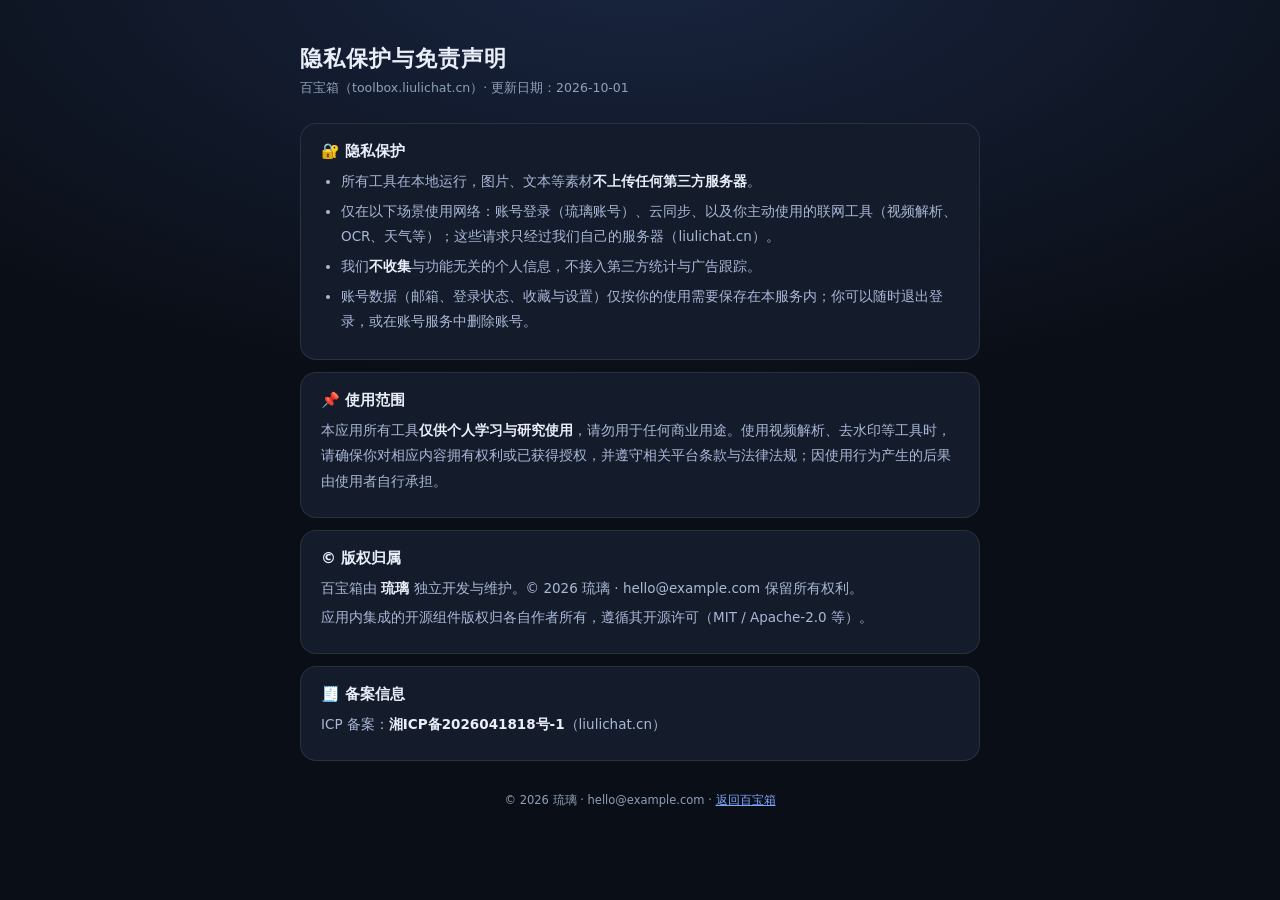
<file: disclaimer/index.html>
<!doctype html>
<html lang="zh-CN">
<head>
<meta charset="utf-8">
<meta name="viewport" content="width=device-width, initial-scale=1, viewport-fit=cover">
<meta name="theme-color" content="#0a0e16">
<title>隐私保护与免责声明 · 百宝箱</title>
<style>
  *{box-sizing:border-box}
  body{margin:0;font-family:system-ui,-apple-system,"PingFang SC","Noto Sans SC",sans-serif;background:radial-gradient(120% 80% at 50% -5%,rgba(91,140,255,.18),transparent 62%),#0a0e16;color:#e9eef8;min-height:100vh;display:flex;justify-content:center}
  .wrap{max-width:720px;width:100%;padding:44px 20px 60px}
  h1{font-size:22px;margin:0 0 6px;letter-spacing:1px}
  .sub{color:#8fa0b8;font-size:12.5px;margin:0 0 26px}
  .card{background:#141b2b;border:1px solid rgba(255,255,255,.09);border-radius:16px;padding:18px 20px;margin:12px 0}
  .card h2{margin:0 0 8px;font-size:15px;display:flex;align-items:center;gap:8px}
  .card p,.card li{color:#aab8d6;font-size:13.5px;line-height:1.9;margin:4px 0}
  .card ul{margin:6px 0;padding-left:20px}
  .card b,.card strong{color:#e9eef8}
  .foot{color:#8fa0b8;font-size:11.5px;margin-top:28px;text-align:center;line-height:2}
  a{color:#7fa8ff}
</style>
</head>
<body>
<div class="wrap">
  <h1>隐私保护与免责声明</h1>
  <p class="sub">百宝箱（toolbox.liulichat.cn）· 更新日期：2026-10-01</p>

  <div class="card">
    <h2>🔐 隐私保护</h2>
    <ul>
      <li>所有工具在本地运行，图片、文本等素材<b>不上传任何第三方服务器</b>。</li>
      <li>仅在以下场景使用网络：账号登录（琉璃账号）、云同步、以及你主动使用的联网工具（视频解析、OCR、天气等）；这些请求只经过我们自己的服务器（liulichat.cn）。</li>
      <li>我们<b>不收集</b>与功能无关的个人信息，不接入第三方统计与广告跟踪。</li>
      <li>账号数据（邮箱、登录状态、收藏与设置）仅按你的使用需要保存在本服务内；你可以随时退出登录，或在账号服务中删除账号。</li>
    </ul>
  </div>

  <div class="card">
    <h2>📌 使用范围</h2>
    <p>本应用所有工具<b>仅供个人学习与研究使用</b>，请勿用于任何商业用途。使用视频解析、去水印等工具时，请确保你对相应内容拥有权利或已获得授权，并遵守相关平台条款与法律法规；因使用行为产生的后果由使用者自行承担。</p>
  </div>

  <div class="card">
    <h2>©️ 版权归属</h2>
    <p>百宝箱由 <b>琉璃</b> 独立开发与维护。© 2026 琉璃 · hello@example.com 保留所有权利。</p>
    <p>应用内集成的开源组件版权归各自作者所有，遵循其开源许可（MIT / Apache-2.0 等）。</p>
  </div>

  <div class="card">
    <h2>🧾 备案信息</h2>
    <p>ICP 备案：<b>湘ICP备2026041818号-1</b>（liulichat.cn）</p>
  </div>

  <p class="foot">© 2026 琉璃 · hello@example.com · <a href="../">返回百宝箱</a></p>
</div>
</body>
</html>
</file>
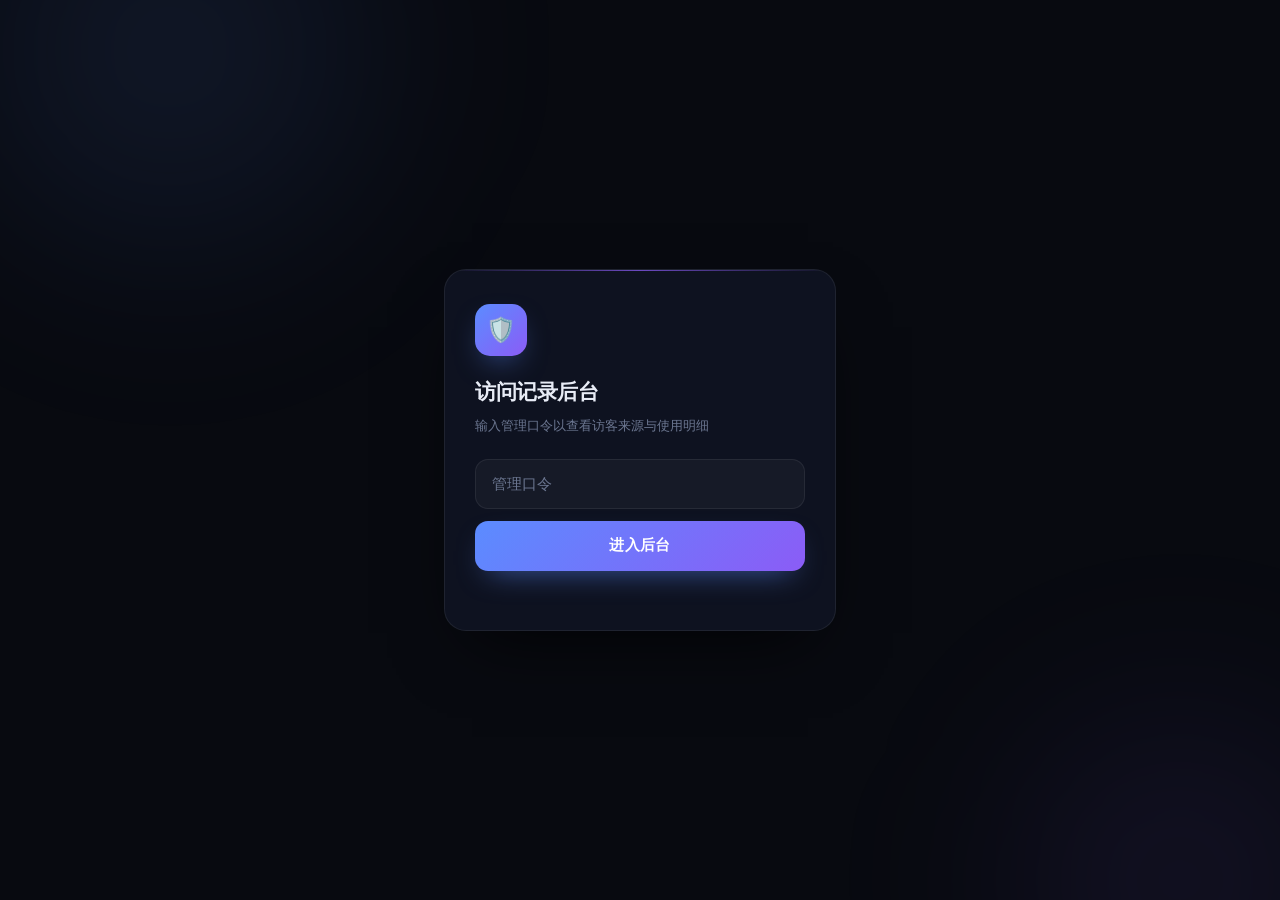
<file: admin.html>
<!doctype html>
<html lang="zh-CN" data-theme="night">
<head>
<meta charset="utf-8">
<meta name="viewport" content="width=device-width, initial-scale=1, viewport-fit=cover">
<meta name="robots" content="noindex, nofollow">
<meta name="theme-color" content="#080a10">
<title>访问记录 · 百宝箱后台</title>
<style>
  :root{
    --bg:#080a10; --bg2:#0b0e17; --card:#0e1220; --card2:#111627;
    --line:rgba(255,255,255,.07); --line2:rgba(255,255,255,.12);
    --tx:#e8ecf6; --tx2:#a2adc6; --tx3:#6b7690;
    --ac1:#5b8cff; --ac2:#8b5cf6; --ok:#34d399; --warn:#fbbf24; --bad:#fb7185;
    --r:16px; --r2:22px;
    --ease:cubic-bezier(.22,.61,.36,1);
  }
  *{box-sizing:border-box}
  html,body{margin:0;padding:0;background:var(--bg);color:var(--tx)}
  body{
    font-family:"Inter","PingFang SC","Microsoft YaHei",system-ui,-apple-system,"Segoe UI",sans-serif;
    font-size:14px; line-height:1.6; -webkit-font-smoothing:antialiased;
    min-height:100vh; overflow-x:hidden;
  }
  /* 背景光晕：两层极低透明度径向渐变，营造空间纵深 */
  body::before,body::after{content:"";position:fixed;border-radius:50%;pointer-events:none;z-index:0;filter:blur(80px)}
  body::before{width:620px;height:620px;top:-260px;left:-140px;background:radial-gradient(circle,rgba(91,140,255,.13),transparent 68%)}
  body::after{width:520px;height:520px;bottom:-240px;right:-160px;background:radial-gradient(circle,rgba(139,92,246,.11),transparent 68%)}
  .wrap{position:relative;z-index:1;max-width:1240px;margin:0 auto;padding:0 20px 72px}
  @media(max-width:640px){.wrap{padding:0 14px 56px}}

  /* ---------- 口令门 ---------- */
  .gate{min-height:100vh;display:grid;place-items:center;padding:24px}
  .gate-card{
    width:100%;max-width:392px;background:var(--card);border:1px solid var(--line);
    border-radius:var(--r2);padding:34px 30px 28px;position:relative;overflow:hidden;
    box-shadow:0 30px 70px -28px rgba(0,0,0,.85);
    animation:rise .55s var(--ease) both;
  }
  .gate-card::before{
    content:"";position:absolute;inset:0 0 auto;height:1px;
    background:linear-gradient(90deg,transparent,rgba(139,92,246,.75),transparent);
  }
  .gate-mark{
    width:52px;height:52px;border-radius:15px;margin-bottom:20px;
    background:linear-gradient(135deg,var(--ac1),var(--ac2));
    display:grid;place-items:center;font-size:24px;
    box-shadow:0 12px 30px -12px rgba(91,140,255,.65);
  }
  .gate h1{margin:0 0 6px;font-size:21px;font-weight:700;letter-spacing:-.02em}
  .gate p{margin:0 0 22px;color:var(--tx3);font-size:13px}
  .field{position:relative;margin-bottom:12px}
  .field input{
    width:100%;height:50px;padding:0 16px;border-radius:13px;
    background:rgba(255,255,255,.035);border:1px solid var(--line);
    color:var(--tx);font-size:14.5px;font-family:inherit;outline:none;
    transition:border-color .25s var(--ease),background .25s var(--ease),box-shadow .25s var(--ease);
  }
  .field input::placeholder{color:var(--tx3)}
  .field input:focus{
    border-color:rgba(139,92,246,.55);background:rgba(139,92,246,.05);
    box-shadow:0 0 0 4px rgba(139,92,246,.1);
  }
  .btn{
    width:100%;height:50px;border:0;border-radius:13px;cursor:pointer;
    background:linear-gradient(135deg,var(--ac1),var(--ac2));color:#fff;
    font-size:14.5px;font-weight:600;font-family:inherit;letter-spacing:.02em;
    transition:transform .2s var(--ease),box-shadow .25s var(--ease),opacity .2s;
    box-shadow:0 12px 30px -14px rgba(91,140,255,.7);
  }
  .btn:hover{transform:translateY(-2px);box-shadow:0 18px 38px -14px rgba(91,140,255,.85)}
  .btn:active{transform:translateY(0)}
  .btn[disabled]{opacity:.55;cursor:not-allowed;transform:none}
  .gate-err{
    margin-top:12px;font-size:12.5px;color:var(--bad);min-height:19px;
    opacity:0;transform:translateY(-4px);transition:opacity .25s,transform .25s;
  }
  .gate-err.on{opacity:1;transform:translateY(0)}

  /* ---------- 顶栏 ---------- */
  .top{
    position:sticky;top:0;z-index:30;margin:0 -20px 26px;padding:14px 20px;
    background:rgba(8,10,16,.72);backdrop-filter:blur(18px) saturate(160%);
    border-bottom:1px solid var(--line);
  }
  @media(max-width:640px){.top{margin:0 -14px 22px;padding:12px 14px}}
  .top-in{max-width:1240px;margin:0 auto;display:flex;align-items:center;gap:14px}
  .brand{display:flex;align-items:center;gap:11px;min-width:0}
  .brand-ico{
    width:36px;height:36px;border-radius:11px;flex:none;
    background:linear-gradient(135deg,var(--ac1),var(--ac2));
    display:grid;place-items:center;font-size:17px;
    box-shadow:0 8px 20px -10px rgba(91,140,255,.7);
  }
  .brand-t{font-size:15px;font-weight:700;letter-spacing:-.01em;white-space:nowrap}
  .brand-s{font-size:11.5px;color:var(--tx3);white-space:nowrap}
  .live{
    display:inline-flex;align-items:center;gap:7px;font-size:11.5px;color:var(--tx2);
    padding:5px 11px;border-radius:99px;background:rgba(52,211,153,.09);
    border:1px solid rgba(52,211,153,.2);white-space:nowrap;
  }
  .dot{width:6px;height:6px;border-radius:50%;background:var(--ok);animation:pulse 2.4s infinite}
  @keyframes pulse{0%,100%{opacity:1;box-shadow:0 0 0 0 rgba(52,211,153,.5)}50%{opacity:.55;box-shadow:0 0 0 6px rgba(52,211,153,0)}}
  .spacer{flex:1}
  .ghost{
    height:36px;padding:0 15px;border-radius:10px;cursor:pointer;
    background:rgba(255,255,255,.04);border:1px solid var(--line);
    color:var(--tx2);font-size:13px;font-family:inherit;white-space:nowrap;
    transition:color .2s,border-color .2s,background .2s,transform .2s var(--ease);
  }
  .ghost:hover{color:var(--tx);border-color:var(--line2);background:rgba(255,255,255,.075)}
  .ghost:active{transform:scale(.97)}
  @media(max-width:520px){.brand-s,.live span.tx{display:none}}

  /* ---------- 通用入场 ---------- */
  @keyframes rise{from{opacity:0;transform:translateY(18px)}to{opacity:1;transform:translateY(0)}}
  @keyframes fade{from{opacity:0}to{opacity:1}}
  .anim{animation:rise .6s var(--ease) both}

  /* ---------- KPI ---------- */
  .kpis{display:grid;grid-template-columns:repeat(5,1fr);gap:12px;margin-bottom:14px}
  @media(max-width:1050px){.kpis{grid-template-columns:repeat(3,1fr)}}
  @media(max-width:660px){.kpis{grid-template-columns:repeat(2,1fr);gap:10px}}
  .kpi{
    background:linear-gradient(180deg,var(--card2),var(--card));
    border:1px solid var(--line);border-radius:var(--r);padding:16px 16px 14px;
    position:relative;overflow:hidden;
    transition:transform .3s var(--ease),border-color .3s,box-shadow .3s;
  }
  .kpi:hover{transform:translateY(-3px);border-color:var(--line2);box-shadow:0 18px 40px -22px rgba(0,0,0,.9)}
  .kpi::after{
    content:"";position:absolute;left:16px;right:16px;bottom:-1px;height:1px;
    background:linear-gradient(90deg,transparent,var(--kc,rgba(91,140,255,.6)),transparent);
    opacity:0;transition:opacity .35s;
  }
  .kpi:hover::after{opacity:1}
  .kpi-l{font-size:11.5px;color:var(--tx3);letter-spacing:.03em;display:flex;align-items:center;gap:6px}
  .kpi-v{
    font-size:27px;font-weight:700;letter-spacing:-.03em;margin-top:7px;
    font-variant-numeric:tabular-nums;line-height:1.15;
  }
  .kpi-d{font-size:11.5px;color:var(--tx3);margin-top:3px;font-variant-numeric:tabular-nums}

  /* ---------- 面板 ---------- */
  .grid2{display:grid;grid-template-columns:1.45fr 1fr;gap:14px;margin-bottom:14px}
  @media(max-width:940px){.grid2{grid-template-columns:1fr}}
  .panel{
    background:var(--card);border:1px solid var(--line);border-radius:var(--r2);
    padding:20px 22px;position:relative;overflow:hidden;
  }
  .panel-h{display:flex;align-items:center;gap:10px;margin-bottom:18px}
  .panel-t{font-size:14.5px;font-weight:650;letter-spacing:-.01em}
  .panel-s{font-size:11.5px;color:var(--tx3)}

  /* 趋势图 */
  .chart{position:relative;height:172px;margin:0 -4px}
  .chart svg{display:block;width:100%;height:100%;overflow:visible}
  .bar{transition:opacity .25s var(--ease)}
  .chart-hit{fill:transparent;cursor:pointer}
  .tip{
    position:absolute;pointer-events:none;opacity:0;transform:translate(-50%,-8px);
    transition:opacity .18s,transform .18s;background:#161c2e;border:1px solid var(--line2);
    border-radius:9px;padding:7px 11px;font-size:11.5px;white-space:nowrap;z-index:5;
    box-shadow:0 12px 28px -12px rgba(0,0,0,.9);
  }
  .tip.on{opacity:1;transform:translate(-50%,-14px)}
  .legend{display:flex;gap:16px;font-size:11.5px;color:var(--tx3);margin-top:12px}
  .legend i{display:inline-block;width:9px;height:9px;border-radius:3px;margin-right:6px;vertical-align:-1px}

  /* 排行列表 */
  .rank{display:flex;flex-direction:column;gap:3px}
  .rank-row{
    display:grid;grid-template-columns:20px 1fr auto;align-items:center;gap:11px;
    padding:9px 10px;border-radius:11px;transition:background .22s;position:relative;overflow:hidden;
  }
  .rank-row:hover{background:rgba(255,255,255,.045)}
  .rank-i{font-size:11.5px;color:var(--tx3);font-variant-numeric:tabular-nums;text-align:right}
  .rank-n{font-size:13px;min-width:0;overflow:hidden;text-overflow:ellipsis;white-space:nowrap}
  .rank-v{font-size:12.5px;color:var(--tx2);font-variant-numeric:tabular-nums;white-space:nowrap}
  .rank-bar{
    position:absolute;left:0;top:0;bottom:0;width:0;border-radius:11px;opacity:.13;
    background:linear-gradient(90deg,var(--ac1),var(--ac2));
    transition:width .9s var(--ease);z-index:-1;
  }
  .rank-sub{font-size:11px;color:var(--tx3);margin-top:1px;font-variant-numeric:tabular-nums}

  /* ---------- 明细表 ---------- */
  .tools-bar{display:flex;gap:9px;flex-wrap:wrap;margin-bottom:14px}
  .tools-bar .grow{flex:1;min-width:170px}
  .tools-bar input,.tools-bar select{
    height:38px;padding:0 13px;border-radius:11px;background:rgba(255,255,255,.04);
    border:1px solid var(--line);color:var(--tx);font-size:13px;font-family:inherit;outline:none;
    transition:border-color .22s,background .22s;
  }
  .tools-bar input{min-width:0;width:100%}
  .tools-bar input:focus,.tools-bar select:focus{border-color:rgba(139,92,246,.5);background:rgba(139,92,246,.05)}
  .tools-bar select{cursor:pointer}
  .tools-bar option{background:#141a2b}
  .tbl-scroll{overflow-x:auto;margin:0 -22px;padding:0 22px}
  @media(max-width:640px){.tbl-scroll{margin:0 -22px}}
  table{width:100%;border-collapse:collapse;font-size:13px;min-width:760px}
  th{
    text-align:left;font-weight:500;color:var(--tx3);font-size:11.5px;letter-spacing:.04em;
    padding:0 12px 11px;border-bottom:1px solid var(--line);white-space:nowrap;
  }
  td{padding:11px 12px;border-bottom:1px solid rgba(255,255,255,.045);vertical-align:middle}
  tbody tr{transition:background .2s}
  tbody tr:hover{background:rgba(255,255,255,.038)}
  .cell-ip{font-family:ui-monospace,"SF Mono",Consolas,monospace;font-size:12.5px;letter-spacing:-.01em}
  .cell-time{color:var(--tx2);white-space:nowrap;font-variant-numeric:tabular-nums;font-size:12.5px}
  .cell-user{max-width:190px;overflow:hidden;text-overflow:ellipsis;white-space:nowrap;font-size:12.5px}
  .cell-user.none{color:var(--tx3);font-style:italic}
  .tag{
    display:inline-block;padding:2.5px 9px;border-radius:7px;font-size:11px;
    border:1px solid var(--line2);background:rgba(255,255,255,.05);color:var(--tx2);white-space:nowrap;
  }
  .tag.liuli{color:#c4b5fd;border-color:rgba(139,92,246,.35);background:rgba(139,92,246,.11)}
  .tag.local{color:#94a3b8}
  .tag.open{color:#93c5fd;border-color:rgba(91,140,255,.3);background:rgba(91,140,255,.1)}
  .tag.dwell{color:#6ee7b7;border-color:rgba(52,211,153,.3);background:rgba(52,211,153,.1)}
  .pager{display:flex;align-items:center;gap:10px;margin-top:16px;flex-wrap:wrap}
  .pager-i{font-size:12px;color:var(--tx3);font-variant-numeric:tabular-nums}
  .empty{padding:52px 20px;text-align:center;color:var(--tx3);font-size:13px}

  /* 骨架 */
  .sk{background:rgba(255,255,255,.05);border-radius:7px;position:relative;overflow:hidden}
  .sk::after{
    content:"";position:absolute;inset:0;transform:translateX(-100%);
    background:linear-gradient(90deg,transparent,rgba(255,255,255,.07),transparent);
    animation:sweep 1.35s infinite;
  }
  @keyframes sweep{to{transform:translateX(100%)}}

  /* toast */
  #toast{
    position:fixed;left:50%;bottom:26px;transform:translate(-50%,14px);z-index:99;
    background:#161c2e;border:1px solid var(--line2);border-radius:11px;
    padding:10px 17px;font-size:13px;opacity:0;pointer-events:none;
    transition:opacity .25s var(--ease),transform .25s var(--ease);
    box-shadow:0 18px 40px -16px rgba(0,0,0,.9);
  }
  #toast.on{opacity:1;transform:translate(-50%,0)}

  .foot{margin-top:26px;text-align:center;font-size:11.5px;color:var(--tx3);line-height:1.9}
  .foot code{background:rgba(255,255,255,.05);padding:1.5px 6px;border-radius:5px;font-size:11px}
  .hide{display:none!important}

  @media(prefers-reduced-motion:reduce){
    *{animation-duration:.01ms!important;animation-iteration-count:1!important;transition-duration:.01ms!important}
  }
</style>
</head>
<body>

<!-- ===== 口令门 ===== -->
<section class="gate" id="gate">
  <div class="gate-card">
    <div class="gate-mark">🛡️</div>
    <h1>访问记录后台</h1>
    <p>输入管理口令以查看访客来源与使用明细</p>
    <form id="gateForm" autocomplete="off">
      <div class="field">
        <input id="keyIn" type="password" placeholder="管理口令" autocomplete="current-password" spellcheck="false">
      </div>
      <button class="btn" id="btnIn" type="submit">进入后台</button>
      <div class="gate-err" id="gateErr"></div>
    </form>
  </div>
</section>

<!-- ===== 主面板 ===== -->
<div class="wrap hide" id="dash">
  <div class="top">
    <div class="top-in">
      <div class="brand">
        <div class="brand-ico">🛡️</div>
        <div>
          <div class="brand-t">访问记录</div>
          <div class="brand-s">百宝箱 · 后台</div>
        </div>
      </div>
      <div class="live"><span class="dot"></span><span class="tx">数据实时</span></div>
      <div class="spacer"></div>
      <button class="ghost" id="btnRefresh">刷新</button>
      <button class="ghost" id="btnLogout" style="display:none">退出</button>
    </div>
  </div>

  <div class="kpis" id="kpis"></div>

  <div class="grid2">
    <div class="panel anim">
      <div class="panel-h">
        <div class="panel-t">访问趋势</div>
        <div class="panel-s" id="trendSub">近 7 天</div>
        <div class="spacer"></div>
        <select id="days" style="height:32px;padding:0 10px;border-radius:9px;background:rgba(255,255,255,.04);border:1px solid var(--line);color:var(--tx2);font-size:12.5px;font-family:inherit;cursor:pointer">
          <option value="7" selected>7 天</option>
          <option value="14">14 天</option>
          <option value="30">30 天</option>
        </select>
      </div>
      <div class="chart" id="chart"><div class="tip" id="tip"></div></div>
      <div class="legend">
        <span><i style="background:linear-gradient(180deg,var(--ac1),rgba(91,140,255,.35))"></i>使用次数</span>
        <span><i style="background:var(--ok)"></i>独立 IP</span>
      </div>
    </div>

    <div class="panel anim">
      <div class="panel-h"><div class="panel-t">工具排行</div><div class="panel-s">按打开次数</div></div>
      <div class="rank" id="toolRank"></div>
    </div>
  </div>

  <div class="panel anim">
    <div class="panel-h"><div class="panel-t">使用明细</div><div class="panel-s" id="listCount">-</div></div>
    <div class="tools-bar">
      <div class="grow"><input id="q" type="search" placeholder="搜索 IP / 账号 / 工具名…" autocomplete="off"></div>
      <select id="fTool"><option value="">全部工具</option></select>
      <select id="fAct"><option value="">全部行为</option><option value="open">打开</option><option value="dwell">停留</option></select>
      <select id="fSize"><option value="50">每页 50</option><option value="100">每页 100</option><option value="200">每页 200</option></select>
    </div>
    <div class="tbl-scroll">
      <table>
        <thead><tr>
          <th style="width:150px">时间</th>
          <th style="width:145px">来源 IP</th>
          <th>登录账号</th>
          <th style="width:170px">使用工具</th>
          <th style="width:76px">行为</th>
          <th style="width:96px">停留</th>
        </tr></thead>
        <tbody id="rows"></tbody>
      </table>
    </div>
    <div class="empty hide" id="tblEmpty">没有匹配的记录</div>
    <div class="pager">
      <button class="ghost" id="pPrev">上一页</button>
      <button class="ghost" id="pNext">下一页</button>
      <span class="pager-i" id="pInfo">-</span>
    </div>
  </div>

  <div class="foot">
    IP 由服务端从 <code>X-Forwarded-For</code> 提取 · 时间按 Asia/Shanghai 显示<br>
    数据仅存于本机 SQLite · 不外传第三方 · 受《隐私保护与免责声明》约束
  </div>
</div>

<div id="toast"></div>

<script>
(function(){
'use strict';
var BASE = location.origin;
var KEY = '';
try { KEY = sessionStorage.getItem('tb_admin_key') || ''; } catch(e){}

var $ = function(s){ return document.querySelector(s); };
var el = function(t, c, x){ var n = document.createElement(t); if(c) n.className = c; if(x != null) n.textContent = x; return n; };

function toast(m){
  var t = $('#toast');
  t.textContent = m; t.classList.add('on');
  clearTimeout(t._t); t._t = setTimeout(function(){ t.classList.remove('on'); }, 2200);
}
function fmtTime(ts){
  if(!ts) return '-';
  return new Date(ts * 1000).toLocaleString('zh-CN', {
    timeZone:'Asia/Shanghai', month:'2-digit', day:'2-digit',
    hour:'2-digit', minute:'2-digit', second:'2-digit', hour12:false
  });
}
function fmtAgo(ts){
  if(!ts) return '-';
  var d = Math.floor(Date.now()/1000 - ts);
  if(d < 60) return d + ' 秒前';
  if(d < 3600) return Math.floor(d/60) + ' 分钟前';
  if(d < 86400) return Math.floor(d/3600) + ' 小时前';
  return Math.floor(d/86400) + ' 天前';
}
function fmtDur(ms){
  if(!ms) return '-';
  if(ms < 1000) return ms + 'ms';
  var s = ms/1000;
  if(s < 60) return s.toFixed(1) + 's';
  return Math.floor(s/60) + 'm' + Math.round(s%60) + 's';
}
function num(n){ return (n||0).toLocaleString('zh-CN'); }

/* 数字滚动（支持后缀，避免动画结束后二次覆写导致跳数） */
function countUp(node, to, suffix){
  var from = 0, dur = 760, t0 = performance.now(), suf = suffix || '';
  function step(t){
    var k = Math.min((t - t0) / dur, 1);
    var e = 1 - Math.pow(1 - k, 3);
    node.textContent = Math.round(from + (to - from) * e).toLocaleString('zh-CN') + suf;
    if(k < 1) requestAnimationFrame(step);
  }
  requestAnimationFrame(step);
}

/* ---------- 请求 ---------- */
function apiH(path, opt){
  opt = opt || {};
  var h = { 'X-Admin-Key': KEY };
  if(opt.headers){ for(var k in opt.headers) h[k] = opt.headers[k]; }
  opt.headers = h; opt.credentials = 'same-origin';
  return fetch(BASE + path, opt);
}
function api(path){
  return apiH(path).then(function(r){
    if(r.status === 401){ onBadKey(); return null; }
    return r.json();
  });
}
function onBadKey(){
  try { sessionStorage.removeItem('tb_admin_key'); } catch(e){}
  KEY = '';
  $('#dash').classList.add('hide');
  $('#gate').classList.remove('hide');
  $('#gateErr').textContent = '口令无效或已失效，请重新输入';
  $('#gateErr').classList.add('on');
  $('#keyIn').focus();
}

/* ---------- KPI ---------- */
function renderKpis(s){
  var box = $('#kpis');
  box.innerHTML = '';
  var items = [
    { l:'总使用次数', v:s.total || 0, d:'累计记录 ' + num(s.total) + ' 条', c:'rgba(91,140,255,.6)' },
    { l:'独立访客 IP', v:s.total_ip || 0, d:'去重后来源', c:'rgba(139,92,246,.6)' },
    { l:'今日使用', v:s.today || 0, d:'今日独立 IP ' + num(s.today_ip), c:'rgba(52,211,153,.6)' },
    { l:'登录占比', v:(s.total ? Math.round((s.logged||0)/s.total*100) : 0), suffix:'%',
      d:num(s.logged) + ' 条来自登录用户', c:'rgba(251,191,36,.6)' },
    { l:'平均停留', v:fmtDur(s.avg_dwell||0), raw:1, d:'单次工具页停留', c:'rgba(244,114,182,.6)' }
  ];
  items.forEach(function(it, i){
    var c = el('div', 'kpi anim');
    c.style.animationDelay = (i * 55) + 'ms';
    c.style.setProperty('--kc', it.c);
    c.appendChild(el('div', 'kpi-l', it.l));
    var v = el('div', 'kpi-v');
    if(it.raw){ v.textContent = it.v; } else { countUp(v, it.v, it.suffix); }
    c.appendChild(v);
    c.appendChild(el('div', 'kpi-d', it.d));
    box.appendChild(c);
  });
}

/* ---------- 趋势图 ---------- */
function renderChart(daily){
  var host = $('#chart'), tip = $('#tip');
  var old = host.querySelector('svg');
  if(old) old.remove();
  if(!daily || !daily.length) return;
  var W = host.clientWidth || 700, H = 172;
  var padB = 22, padT = 10, bars = daily.length;
  var max = 1;
  daily.forEach(function(d){ if(d.pv > max) max = d.pv; if(d.uv > max) max = d.uv; });

  var NS = 'http://www.w3.org/2000/svg';
  var svg = document.createElementNS(NS, 'svg');
  svg.setAttribute('viewBox', '0 0 ' + W + ' ' + H);

  // 网格基线
  [0, .5, 1].forEach(function(r){
    var y = padT + (H - padT - padB) * (1 - r);
    var ln = document.createElementNS(NS, 'line');
    ln.setAttribute('x1', 0); ln.setAttribute('x2', W);
    ln.setAttribute('y1', y); ln.setAttribute('y2', y);
    ln.setAttribute('stroke', 'rgba(255,255,255,.06)');
    ln.setAttribute('stroke-width', 1);
    svg.appendChild(ln);
  });

  var slot = W / bars, bw = Math.max(4, Math.min(slot * 0.42, 26));
  var area = H - padT - padB;
  var uvPts = [];

  daily.forEach(function(d, i){
    var cx = slot * i + slot/2;
    var bh = Math.max(d.pv ? 2 : 0, (d.pv / max) * area);
    var x = cx - bw/2, y = padT + area - bh;

    // 柱体
    var g = document.createElementNS(NS, 'defs');
    var gid = 'g' + i;
    var lg = document.createElementNS(NS, 'linearGradient');
    lg.setAttribute('id', gid); lg.setAttribute('x1','0'); lg.setAttribute('y1','0');
    lg.setAttribute('x2','0'); lg.setAttribute('y2','1');
    var s1 = document.createElementNS(NS,'stop'); s1.setAttribute('offset','0'); s1.setAttribute('stop-color','#5b8cff');
    var s2 = document.createElementNS(NS,'stop'); s2.setAttribute('offset','1'); s2.setAttribute('stop-color','rgba(91,140,255,.28)');
    lg.appendChild(s1); lg.appendChild(s2); g.appendChild(lg); svg.appendChild(g);

    var r = document.createElementNS(NS, 'rect');
    r.setAttribute('class','bar'); r.setAttribute('x', x); r.setAttribute('width', bw);
    r.setAttribute('rx', Math.min(5, bw/2)); r.setAttribute('fill', 'url(#' + gid + ')');
    r.setAttribute('y', padT + area); r.setAttribute('height', 0);
    svg.appendChild(r);
    // 入场动画
    setTimeout(function(){
      r.style.transition = 'y .8s cubic-bezier(.22,.61,.36,1), height .8s cubic-bezier(.22,.61,.36,1)';
      r.setAttribute('y', y); r.setAttribute('height', bh);
    }, 40 + i * 26);

    // hover 热区
    var hit = document.createElementNS(NS, 'rect');
    hit.setAttribute('class','chart-hit'); hit.setAttribute('x', slot*i);
    hit.setAttribute('y', 0); hit.setAttribute('width', slot); hit.setAttribute('height', H);
    hit.addEventListener('mouseenter', function(){
      r.setAttribute('opacity', '.72');
      tip.innerHTML = fmtTime(d.ts) + ' · 使用 <b style="color:#93c5fd">' + d.pv + '</b> · IP <b style="color:#6ee7b7">' + d.uv + '</b>';
      tip.style.left = Math.max(56, Math.min(W - 56, cx)) + 'px';
      tip.style.top = (padT + area - bh - 6) + 'px';
      tip.classList.add('on');
    });
    hit.addEventListener('mouseleave', function(){
      r.removeAttribute('opacity');
      tip.classList.remove('on');
    });
    svg.appendChild(hit);

    uvPts.push([cx, padT + area - (d.uv / max) * area]);
  });

  // UV 折线
  if(uvPts.length > 1){
    var path = document.createElementNS(NS, 'path');
    path.setAttribute('fill','none'); path.setAttribute('stroke','#34d399');
    path.setAttribute('stroke-width','1.8'); path.setAttribute('stroke-linejoin','round');
    path.setAttribute('stroke-linecap','round');
    path.setAttribute('d', uvPts.map(function(p,i){ return (i?'L':'M') + p[0] + ' ' + p[1]; }).join(' '));
    var len = 600;
    path.style.strokeDasharray = len; path.style.strokeDashoffset = len;
    path.style.transition = 'stroke-dashoffset 1.2s cubic-bezier(.22,.61,.36,1) .2s';
    svg.appendChild(path);
    setTimeout(function(){ path.style.strokeDashoffset = 0; }, 60);

    uvPts.forEach(function(p, i){
      var c = document.createElementNS(NS,'circle');
      c.setAttribute('cx', p[0]); c.setAttribute('cy', p[1]); c.setAttribute('r', 2.6);
      c.setAttribute('fill','#080a10'); c.setAttribute('stroke','#34d399'); c.setAttribute('stroke-width','1.6');
      c.style.opacity = 0; c.style.transition = 'opacity .4s ' + (600 + i*40) + 'ms';
      svg.appendChild(c);
      setTimeout(function(){ c.style.opacity = 1; }, 60);
    });
  }

  // X 轴日期（首/中/末）
  [0, Math.floor(bars/2), bars-1].forEach(function(i){
    if(i < 0 || !daily[i] || (i === 0 && bars > 1 && false)) return;
    var t = document.createElementNS(NS,'text');
    t.setAttribute('x', Math.max(14, Math.min(W-14, slot*i + slot/2)));
    t.setAttribute('y', H - 6); t.setAttribute('text-anchor','middle');
    t.setAttribute('fill','#6b7690'); t.setAttribute('font-size','10.5');
    t.textContent = new Date(daily[i].ts*1000).toLocaleDateString('zh-CN',{timeZone:'Asia/Shanghai',month:'numeric',day:'numeric'});
    svg.appendChild(t);
  });

  host.appendChild(svg);
}

/* ---------- 工具排行 ---------- */
function renderToolRank(list){
  var box = $('#toolRank');
  box.innerHTML = '';
  if(!list || !list.length){
    box.appendChild(el('div','empty','暂无数据'));
    return;
  }
  var max = list[0].c || 1;
  list.forEach(function(it, i){
    var row = el('div','rank-row');
    row.appendChild(el('div','rank-i', String(i+1)));
    var mid = el('div');
    mid.appendChild(el('div','rank-n', it.tool_name || it.tool_id || '(未知)'));
    mid.appendChild(el('div','rank-sub', it.u + ' 个 IP 用过'));
    row.appendChild(mid);
    row.appendChild(el('div','rank-v', num(it.c) + ' 次'));
    var bar = el('div','rank-bar');
    row.appendChild(bar);
    box.appendChild(row);
    setTimeout(function(){ bar.style.width = Math.max(3, (it.c/max)*100) + '%'; }, 60 + i*45);
  });
}

/* ---------- 明细 ---------- */
var S = { offset:0, limit:50, q:'', tool:'', action:'', total:0 };
function renderRows(items, total){
  S.total = total || 0;
  var tb = $('#rows');
  tb.innerHTML = '';
  var none = $('#tblEmpty');
  if(!items.length){
    none.classList.remove('hide');
    $('#listCount').textContent = '共 0 条';
    $('#pInfo').textContent = '—';
    return;
  }
  none.classList.add('hide');
  $('#listCount').textContent = '共 ' + num(S.total) + ' 条';

  items.forEach(function(r, i){
    var tr = el('tr');
    tr.style.opacity = 0;
    tr.style.animation = 'fade .35s ' + (i*14) + 'ms forwards';
    tr.appendChild(el('td','cell-time', fmtTime(r.ts)));

    var ip = el('td','cell-ip', r.ip || '-');
    tr.appendChild(ip);

    var u = r.user_key ? r.user_key : '未登录';
    var uc = el('td','cell-user' + (r.user_key ? '' : ' none'), u);
    if(r.user_key) uc.title = r.user_key;
    tr.appendChild(uc);

    var toolTd = el('td');
    var tw = el('span','', r.tool_name || r.tool_id || '-');
    toolTd.appendChild(tw);
    if(r.user_from && r.user_from !== 'anon'){
      toolTd.appendChild(document.createTextNode(' '));
      var tg = el('span','tag ' + r.user_from, r.user_from === 'liuli' ? '统一账号' : (r.user_from === 'local' ? '本地' : r.user_from));
      toolTd.appendChild(tg);
    }
    tr.appendChild(toolTd);

    var act = el('td');
    act.appendChild(el('span','tag ' + (r.action||''), r.action === 'dwell' ? '停留' : '打开'));
    tr.appendChild(act);

    var dw = el('td','cell-time', r.action === 'dwell' ? fmtDur(r.dwell_ms) : '—');
    tr.appendChild(dw);

    tb.appendChild(tr);
  });

  var page = Math.floor(S.offset / S.limit) + 1;
  var pages = Math.max(1, Math.ceil(S.total / S.limit));
  $('#pInfo').textContent = '第 ' + page + ' / ' + pages + ' 页 · ' + num(items.length) + ' 条';
  $('#pPrev').disabled = S.offset <= 0;
  $('#pNext').disabled = (S.offset + items.length) >= S.total;
}
function loadList(){
  var tb = $('#rows');
  tb.innerHTML = '';
  for(var i=0;i<6;i++){
    var tr = el('tr');
    for(var j=0;j<6;j++){
      var td = el('td');
      td.appendChild(el('div','sk', ''));
      td.firstChild.style.height = '13px';
      td.firstChild.style.width = (60 + Math.random()*70) + 'px';
      tr.appendChild(td);
    }
    tb.appendChild(tr);
  }
  var qs = '/api/admin/usage?t=' + Date.now() +
           '&limit=' + S.limit + '&offset=' + S.offset +
           (S.q ? '&q=' + encodeURIComponent(S.q) : '') +
           (S.tool ? '&tool=' + encodeURIComponent(S.tool) : '') +
           (S.action ? '&action=' + encodeURIComponent(S.action) : '');
  api(qs).then(function(j){
    if(!j) return;
    if(!j.ok){ toast(j.error || '加载失败'); return; }
    renderRows(j.items || [], j.total || 0);
  });
}
function loadStats(){
  return api('/api/admin/stats?days=' + $('#days').value)
    .then(function(j){
      if(!j) return;
      if(!j.ok){ toast(j.error || '加载失败'); return; }
      renderKpis(j);
      $('#trendSub').textContent = '近 ' + $('#days').value + ' 天';
      renderChart(j.daily || []);
      renderToolRank(j.tool_rank || []);
      // 工具下拉（首次）
      var sel = $('#fTool');
      if(sel.dataset.init !== '1' && j.tool_rank && j.tool_rank.length){
        j.tool_rank.forEach(function(t){
          if(!t.tool_id) return;
          var o = document.createElement('option');
          o.value = t.tool_id; o.textContent = t.tool_name || t.tool_id;
          sel.appendChild(o);
        });
        sel.dataset.init = '1';
      }
    });
}

/* ---------- 事件 ---------- */
$('#gateForm').addEventListener('submit', function(e){
  e.preventDefault();
  var v = $('#keyIn').value.trim();
  var err = $('#gateErr');
  if(!v){ err.textContent = '请输入管理口令'; err.classList.add('on'); return; }
  $('#btnIn').disabled = true;
  $('#btnIn').textContent = '校验中…';
  fetch(BASE + '/api/admin/stats?days=1', { credentials:'same-origin', headers: { 'X-Admin-Key': v } })
    .then(function(r){
      if(r.status === 401) return { ok:false, __401:true };
      return r.json();
    })
    .then(function(j){
      $('#btnIn').disabled = false;
      $('#btnIn').textContent = '进入后台';
      if(j && j.ok){
        KEY = v;
        try { sessionStorage.setItem('tb_admin_key', KEY); } catch(e2){}
        err.classList.remove('on');
        $('#gate').classList.add('hide');
        $('#dash').classList.remove('hide');
        $('#btnLogout').style.display = '';
        boot();
      } else {
        err.textContent = '口令不正确';
        err.classList.add('on');
        $('#keyIn').select();
      }
    })
    .catch(function(){
      $('#btnIn').disabled = false;
      $('#btnIn').textContent = '进入后台';
      err.textContent = '连不上服务器，稍后再试';
      err.classList.add('on');
    });
});
$('#btnLogout').addEventListener('click', function(){
  try { sessionStorage.removeItem('tb_admin_key'); } catch(e){}
  KEY = '';
  $('#dash').classList.add('hide');
  $('#gate').classList.remove('hide');
  $('#btnLogout').style.display = 'none';
  $('#keyIn').value = '';
});
$('#btnRefresh').addEventListener('click', function(){ boot(); toast('已刷新'); });

var _t = null;
$('#q').addEventListener('input', function(){
  clearTimeout(_t);
  var v = this.value.trim();
  _t = setTimeout(function(){ S.q = v; S.offset = 0; loadList(); }, 320);
});
$('#fTool').addEventListener('change', function(){ S.tool = this.value; S.offset = 0; loadList(); });
$('#fAct').addEventListener('change', function(){ S.action = this.value; S.offset = 0; loadList(); });
$('#fSize').addEventListener('change', function(){ S.limit = +this.value; S.offset = 0; loadList(); });
$('#pPrev').addEventListener('click', function(){ if(S.offset > 0){ S.offset = Math.max(0, S.offset - S.limit); loadList(); } });
$('#pNext').addEventListener('click', function(){ S.offset += S.limit; loadList(); });
$('#days').addEventListener('change', function(){ loadStats(); });

var _rz = null;
window.addEventListener('resize', function(){
  clearTimeout(_rz);
  _rz = setTimeout(function(){ if(KEY) loadStats(); }, 260);
});

function boot(){ loadStats(); loadList(); }

// 自动登录
if(KEY){
  fetch(BASE + '/api/admin/stats?days=1', { credentials:'same-origin', headers: { 'X-Admin-Key': KEY } })
    .then(function(r){ return r.ok ? r.json() : { ok:false }; })
    .then(function(j){
      if(j && j.ok){
        $('#gate').classList.add('hide');
        $('#dash').classList.remove('hide');
        $('#btnLogout').style.display = '';
        boot();
      } else {
        onBadKey();
      }
    })
    .catch(function(){ /* 离线时保留口令门 */ });
}
})();
</script>
</body>
</html>
</file>
